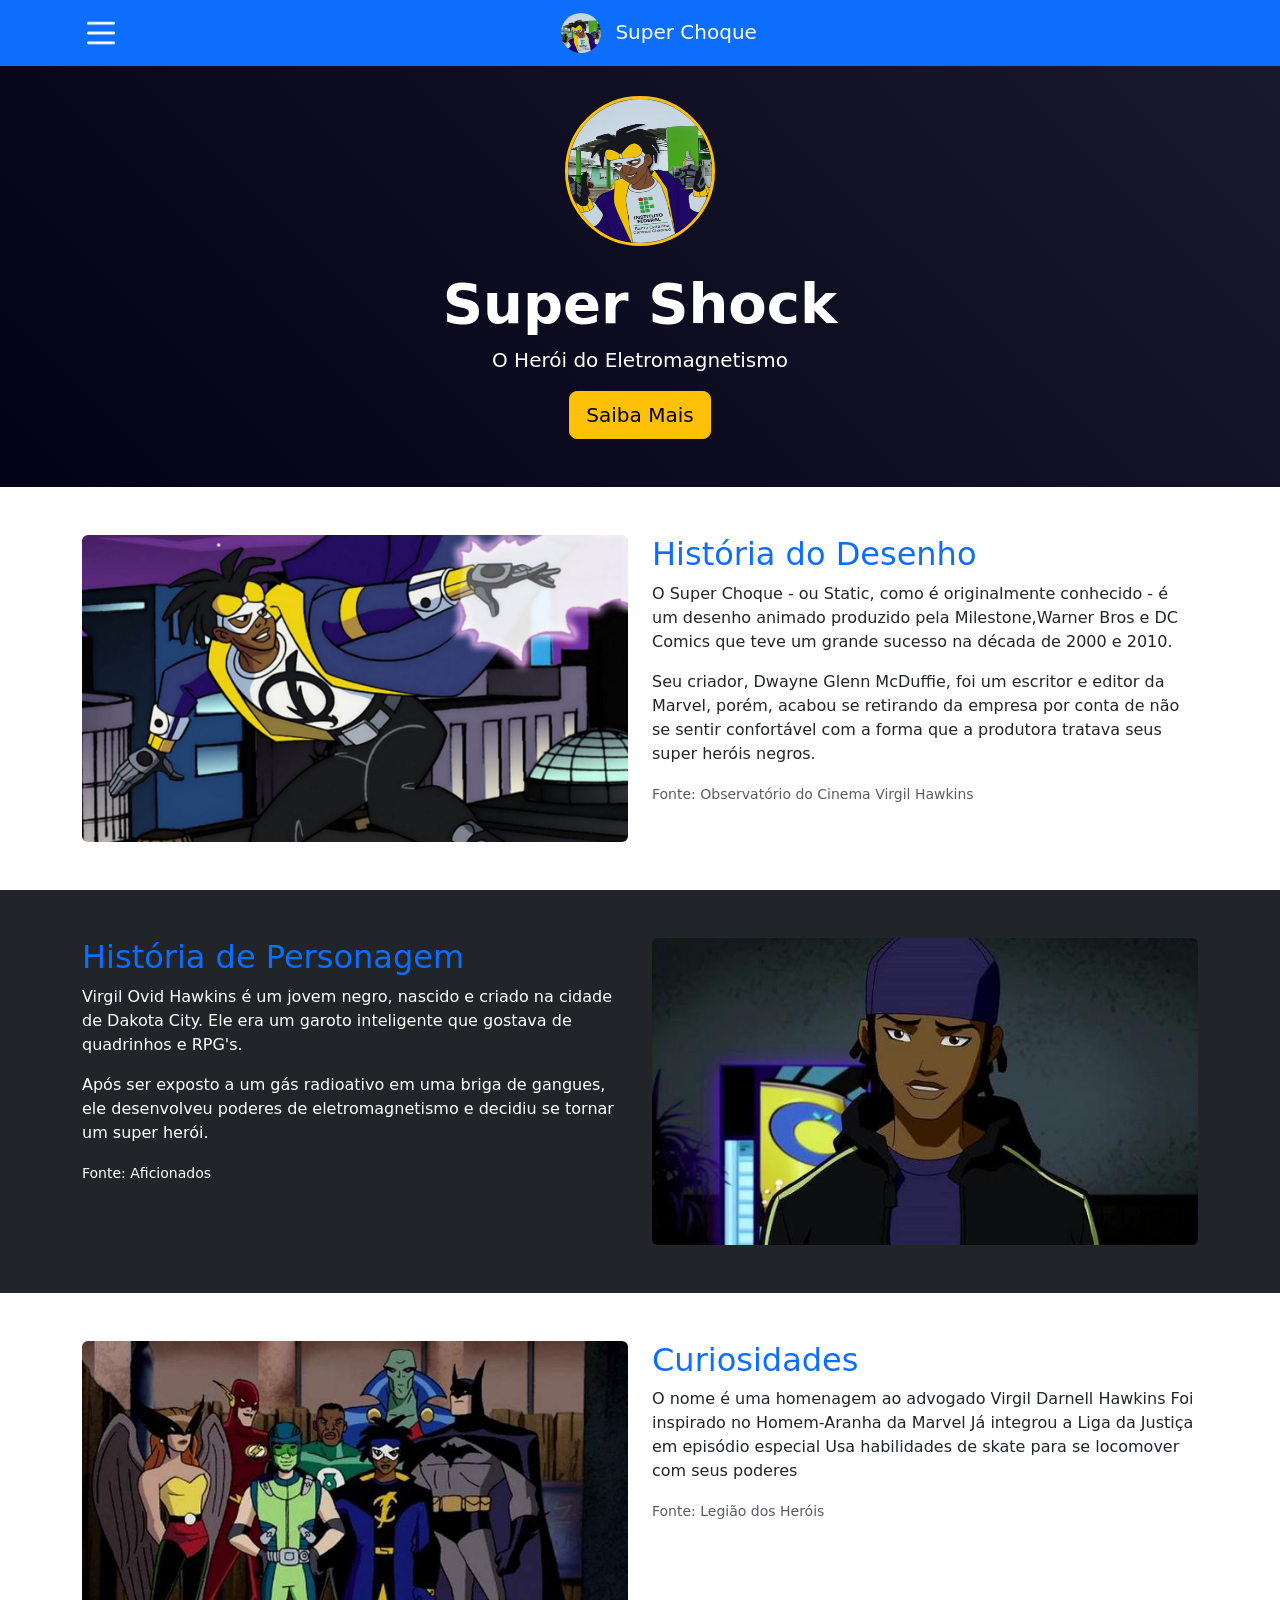
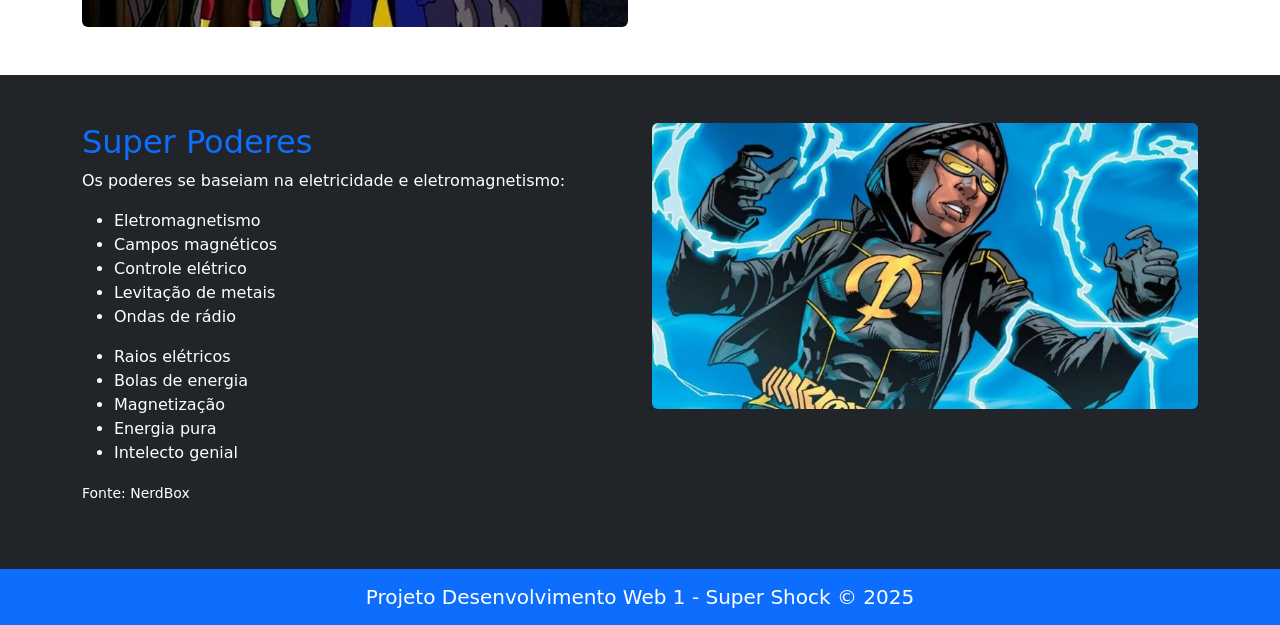
<file: bootstrap/site_super_shock/index.html>
<!DOCTYPE html>
<html lang="pt-br">
<head>
    <meta charset="UTF-8">
    <meta name="viewport" content="width=device-width, initial-scale=1.0">
    <link href="https://cdn.jsdelivr.net/npm/bootstrap@5.3.8/dist/css/bootstrap.min.css" rel="stylesheet" integrity="sha384-sRIl4kxILFvY47J16cr9ZwB07vP4J8+LH7qKQnuqkuIAvNWLzeN8tE5YBujZqJLB" crossorigin="anonymous">
    <link href="/bootstrap/css/style.css" rel="stylesheet">
    <script src="./js/menu.js"></script>
    <title>Site Eletrizante</title>
</head>
<body>
<!--Menu navegação-->
    <div id="menu-lateral" class="menu-lateral">
        <ul class="menu-itens">
            <li ></li><a href="#inicio">Início</a></li>
            <li><a href="#historia">História</a></li>
            <li><a href="#personagem">Personagem</a></li>
            <li><a href="#curiosidades">Curiosidades</a></li>
            <li><a href="#superpoderes">Poderes</a></li>
        </ul>
    </div>
    <nav class="navbar navbar-dark bg-primary fixed-top">
        <div class="container">
            <button class="btn-menu" onclick="showMenu()">
                <img id="img-Menu" src="./img/icon-hamburger-menu.png" 
                width=28 
                height=28 
                alt="menu">
            </button>
            <a href="#" class="navbar-brand mx-auto">
                <img src="./img/icone_tela_principal.png" 
                width="40"
                height="40"
                class="rounded-circle me-2"
                alt="Super Choque"/> 
                Super Choque
            </a>
        </div>
    </nav>
<!--Seção Principal-->
    <header id="inicio" class="hero-section text-center textwhite py-5">
        <div class="container mt-5">
            <img class="hero-image rounded-circle mb-4"
                src="./img/icone_tela_principal.png"
                alt="super Shock"
                />
            <h1 class="display-4 fw-bold text-white">Super Shock</h1>
            <p class="lead text-white">O Herói do Eletromagnetismo</p>
            <a href="#" class="btn btn-warning btn-lg">Saiba Mais</a>
        </div>
    </header>
<!--História do desenho-->
    <main>
        <section id="historia" class="py-5">
            <div class="container">
                <div class="row">
                    <div class="col-6">
                        <img class= "img-fluid rounded" src="./img/historia.jpg" alt="História Super Shock">
                    </div>
                    <div class="col-6">
                        <h2 class="text-primary">História do Desenho</h2>
                        <p>O Super Choque - ou Static, como é originalmente conhecido - é um desenho animado
                             produzido pela Milestone,Warner Bros e DC Comics que teve um grande sucesso
                              na década de 2000 e 2010.
                        </p>

                        <p>Seu criador, Dwayne Glenn McDuffie, foi um escritor e editor da Marvel, porém,
                             acabou se retirando da empresa por conta de não se sentir confortável com a
                              forma que a produtora tratava seus super heróis negros.
                            </p>
                        
                        <p class="text-muted">
                            <small>Fonte: Observatório do Cinema Virgil Hawkins</small>
                        </p>     
                    </div>
                </div>
            </div>
        </section>
<!--História do personagem-->
    <section id="personagem" class="bg-dark text-white py-5">
        <div class="container">
            <div class="row">
                <div class="col-6">
                    <h2 class="text-primary">História de Personagem</h2>
                    <p>Virgil Ovid Hawkins é um jovem negro, nascido e criado na cidade de Dakota City.
                         Ele era um garoto inteligente que gostava de quadrinhos e RPG's.
                    </p>

                    <p>Após ser exposto a um gás radioativo em uma briga de gangues,
                         ele desenvolveu poderes de eletromagnetismo e decidiu se tornar um super herói.
                    </p>

                    <p class="text-muted ">
                            <small class="text-white">Fonte: Aficionados</small>
                        </p>
                </div>
                <div class="col-6">
                    <img class="img-fluid rounded"
                    src="./img/historia2.jpg"
                    alt="História Super Shock">
                    
                </div>
            </div>
        </div>
    </section>
 <!--Curiosidades-->
        <section id="curiosidades" class=" py-5">
        <div class="container">
            <div class="row">
                <div class="col-6">
                    <img class="img-fluid rounded"
                    src="./img/curiosidades.jpeg"
                    alt="Curiosedades">
                </div>
                <div class="col-6">
                    <h2 class="text-primary">Curiosidades</h2>
                    <p> O nome é uma homenagem ao advogado Virgil Darnell Hawkins
                    Foi inspirado no Homem-Aranha da Marvel
                    Já integrou a Liga da Justiça em episódio especial
                    Usa habilidades de skate para se locomover com seus poderes
                    </p>

                    <p class="text-muted ">
                            <small >Fonte: Legião dos Heróis</small>
                        </p>
                </div>
                </div>
            </div>
        </div>
    </section>
 <!--Super Poderes-->
    <section id="superpoderes" class="bg-dark text-white py-5">
            <div class="container">
                <div class="row">
                    <div class="col-6">
                        <h2 class="text-primary">Super Poderes</h2>
                        <p> Os poderes se baseiam na eletricidade e eletromagnetismo:
                            <ul>
                                <li>Eletromagnetismo</li>
                                <li>Campos magnéticos</li>
                                <li>Controle elétrico</li>
                                <li>Levitação de metais</li>
                                <li>Ondas de rádio</li>
                            </ul>
                            <ul>
                                <li> Raios elétricos</li>
                                <li>Bolas de energia</li>
                                <li>Magnetização</li>
                                <li>Energia pura</li>
                                <li>Intelecto genial</li>
                            </ul>
                        </p>
                    </div>
                    <div class="col-6">
                        <img class="img-fluid rounded"
                        src="./img/super_poder.jpeg"
                        alt="Super poder">
                    </div>

                        <p class="text-muted ">
                            <small class="text-white">Fonte: NerdBox</small>  
                        </p>
                    </div>
                </div>
            </div>
        </div>
    </section>
    </main>
<!--Rodapé-->
    
     <nav class="navbar navbar-dark bg-primary">
        <div class="container">
            <a href="#" class="navbar-brand mx-auto">
                Projeto Desenvolvimento Web 1 - Super Shock © 2025
            </a>
            
    <script src="https://cdn.jsdelivr.net/npm/@popperjs/core@2.11.8/dist/umd/popper.min.js" integrity="sha384-I7E8VVD/ismYTF4hNIPjVp/Zjvgyol6VFvRkX/vR+Vc4jQkC+hVqc2pM8ODewa9r" crossorigin="anonymous"></script>
    <script src="https://cdn.jsdelivr.net/npm/bootstrap@5.3.8/dist/js/bootstrap.min.js" integrity="sha384-G/EV+4j2dNv+tEPo3++6LCgdCROaejBqfUeNjuKAiuXbjrxilcCdDz6ZAVfHWe1Y" crossorigin="anonymous"></script>
</body>
</html>
</file>
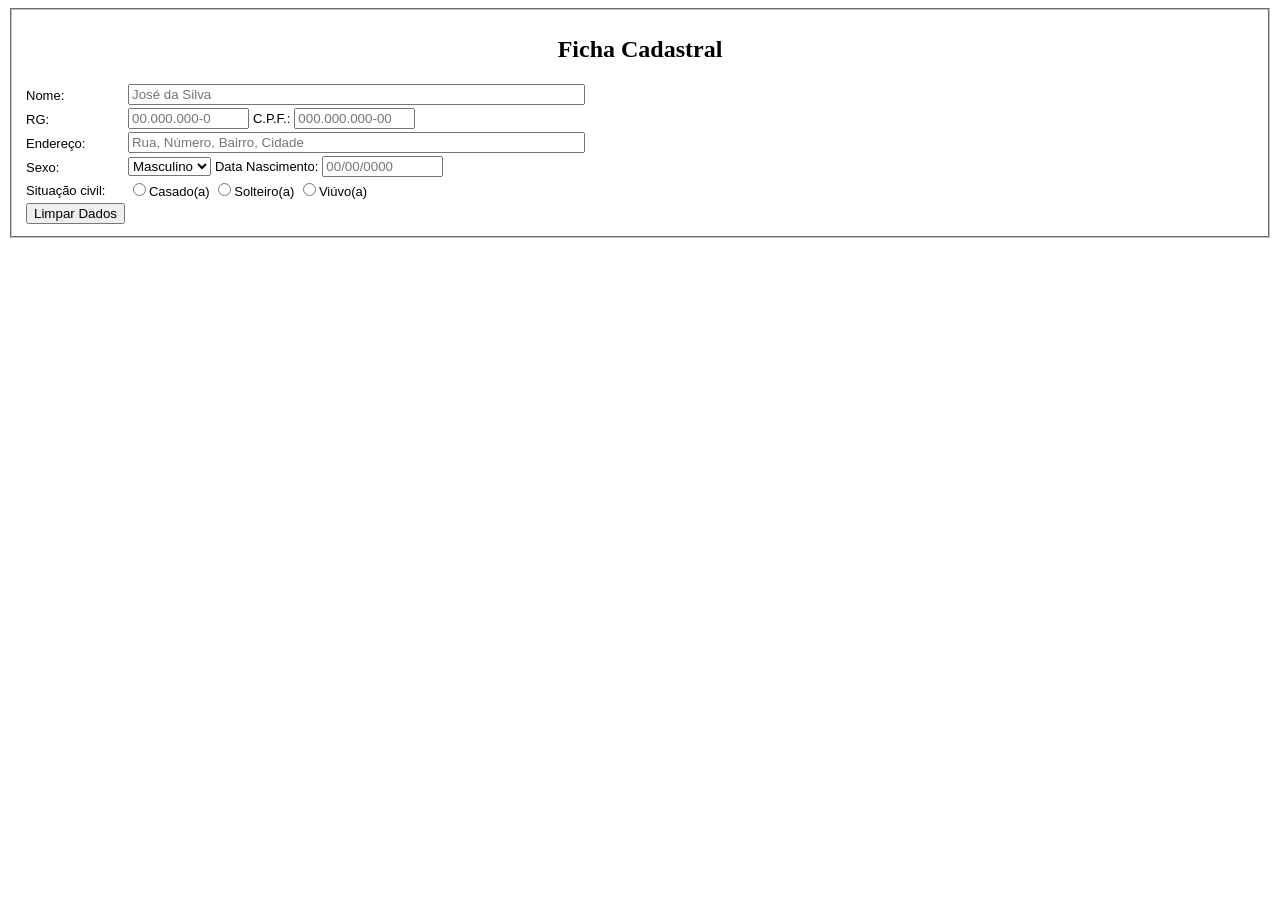
<file: atividade_para_entregar/layoutpagina.html>
<!DOCTYPE html>
<html lang="pt-br">
<head>
<meta charset="UTF-8">
<meta name="viewport" content="width=device-width, initial-scale=1.0">
<title>Ficha Cadastral</title>
</head>

<body>

    <form action="/action_page.html">
    <fieldset>
        <h2 align="center">Ficha Cadastral</h2>
        <table width="500" border="0" cellspacing="1" cellpadding="1">
        <tr>
        <td><font face="Arial" size="2">Nome:</font></td>
        <td>
            <input type="text" id="pnome" name="pnome" size="55" maxlength="55" placeholder="José da Silva" required>
        </td>
        </tr>

        <tr>
            <td><font face="Arial" size="2">RG:</font></td>
        <td>
            <input type="text" id="prg" name="prg" size="13" maxlength="13" placeholder="00.000.000-0" required>

        <font face="Arial" size="2">C.P.F.:</font>

            <input type="text" id="cpf" name="cpf" size="13" maxlength="13" placeholder="000.000.000-00" required>
        </td>
        </tr>

        <tr>
        <td><font face="Arial" size="2">Endereço:</font></td>
            <td>
                <input type="text" id="pend" name="pend" size="55" maxlength="55" placeholder="Rua, Número, Bairro, Cidade" required>
            </td>
        </tr>

        <tr>
            <td><font face="Arial" size="2">Sexo:</font></td>
        <td>
            <select name="serie" id="serie">
                <option value="masc">Masculino</option>
                <option value="fem">Feminino</option>
            </select>
        <font face="Arial" size="2">Data Nascimento:</font>
        <input type="text" size="13" maxlength="13" placeholder="00/00/0000">
        </td>
        </tr>

        <tr>
            <td><font face="Arial" size="2">Situação civil:</font></td>
        <td>
            <font face="Arial" size="2">
            <input type="radio" id="casado" name="civil">Casado(a)
            <input type="radio" id="solteiro" name="civil">Solteiro(a)
            <input type="radio" id="viuvo" name="civil">Viúvo(a)
            </font>
        </td>
        </tr>

        <tr>
            <td>
            <input type="reset" value="Limpar Dados">
            </td>
        </tr>

        </table>
    </fieldset>
    </form>

</body>
</html>
</file>
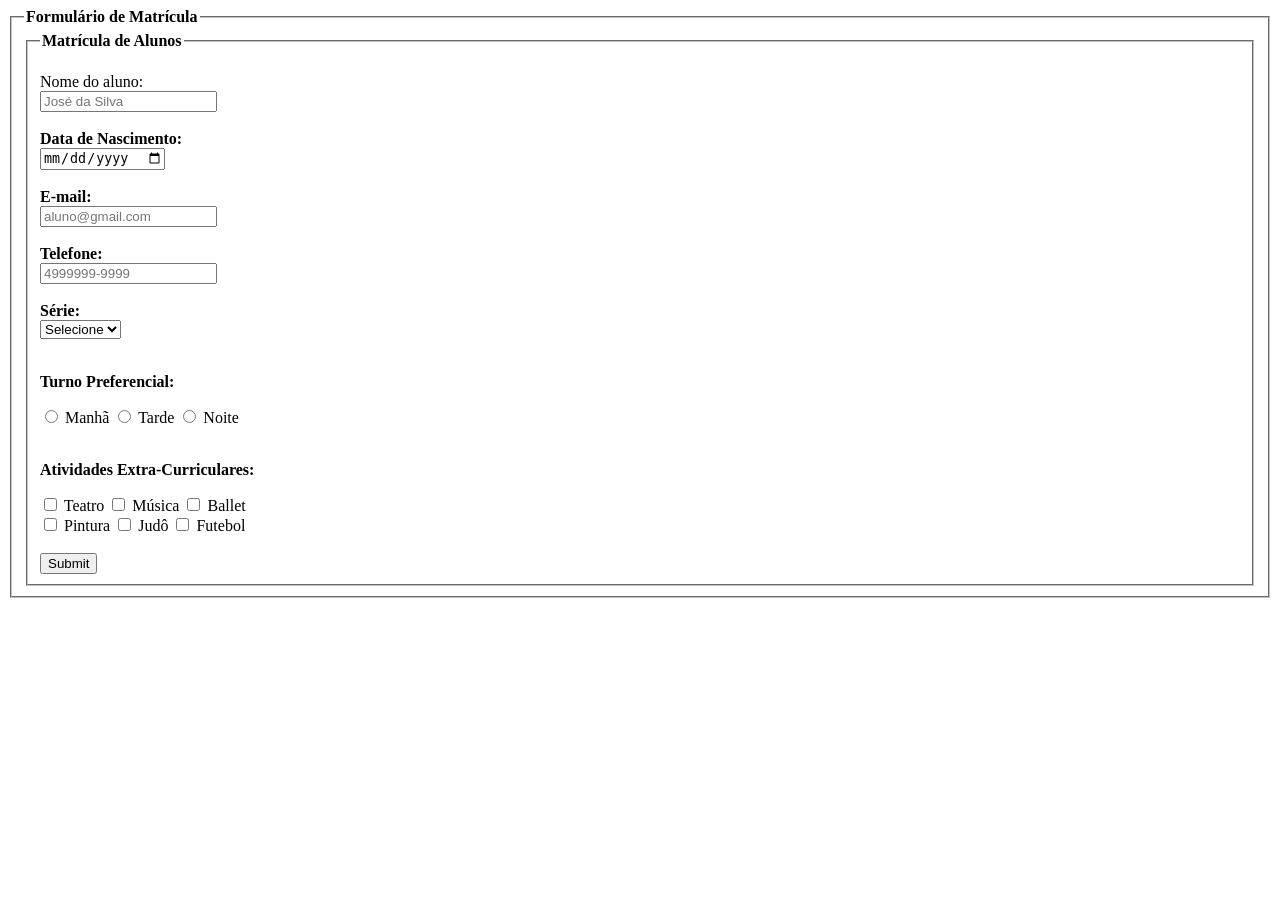
<file: atividade_para_entregar/matricula.html>
<!DOCTYPE html>
    <html lang="pt-br">
    <head>
    <meta charset="UTF-8">
    <meta name="viewport" content="width=device-width, initial-scale=1.0">
    <title>Matrículas</title>

</head>

<body>

    <form action="sucesso.html">
        <fieldset>
        <legend><strong>Formulário de Matrícula</strong></legend>

            <fieldset>
            <legend><strong>Matrícula de Alunos</strong></legend>

            <br>

            <label for="pnome">Nome do aluno:</label><br>
            <input type="text" id="pnome" name="pnome" maxlength="50" placeholder="José da Silva" required>

            <br><br>

            <label for="calendario"><strong>Data de Nascimento:</strong></label><br>
            <input type="date" id="calendario" name="calendario" required>

            <br><br>

            <label for="email"><strong>E-mail:</strong></label><br>
            <input type="email" id="email" name="email" placeholder="aluno@gmail.com" required>

            <br><br>

            <label for="telefone"><strong>Telefone:</strong></label><br>
            <input type="tel" id="telefone" name="telefone" maxlength="12" placeholder="4999999-9999" required>

            <br><br>

            <label for="serie"><strong>Série:</strong></label><br>
            <select name="serie" id="serie" required>
            <option value="">Selecione</option>
            <option value="primeiro">1° Ano</option>
            <option value="segundo">2° Ano</option>
            <option value="terceiro">3° Ano</option>
            <option value="quarto">4° Ano</option>
            </select>

            <br><br>

            <p><strong>Turno Preferencial:</strong></p>
            <input type="radio" id="manha" name="turno" value="manha" required>
            <label for="manha">Manhã</label>
            <input type="radio" id="tarde" name="turno" value="tarde">
            <label for="tarde">Tarde</label>
            <input type="radio" id="noite" name="turno" value="noite">
            <label for="noite">Noite</label>

            <br><br>

            <p><strong>Atividades Extra-Curriculares:</strong></p>
            <input type="checkbox" id="tea" name="atividade" value="teatro">
            <label for="tea">Teatro</label>
            <input type="checkbox" id="music" name="atividade" value="musica">
            <label for="music">Música</label>
            <input type="checkbox" id="bal" name="atividade" value="ballet">
            <label for="bal">Ballet</label><br>
            <input type="checkbox" id="pint" name="atividade" value="pintura">
            <label for="pint">Pintura</label>
            <input type="checkbox" id="judo" name="atividade" value="judo">
            <label for="judo">Judô</label>
            <input type="checkbox" id="fut" name="atividade" value="futebol">
            <label for="fut">Futebol</label>

            <br><br>

            <button type="submit">Submit</button>

            </fieldset>
        </fieldset>

    </form>

</body>
</html>
</file>
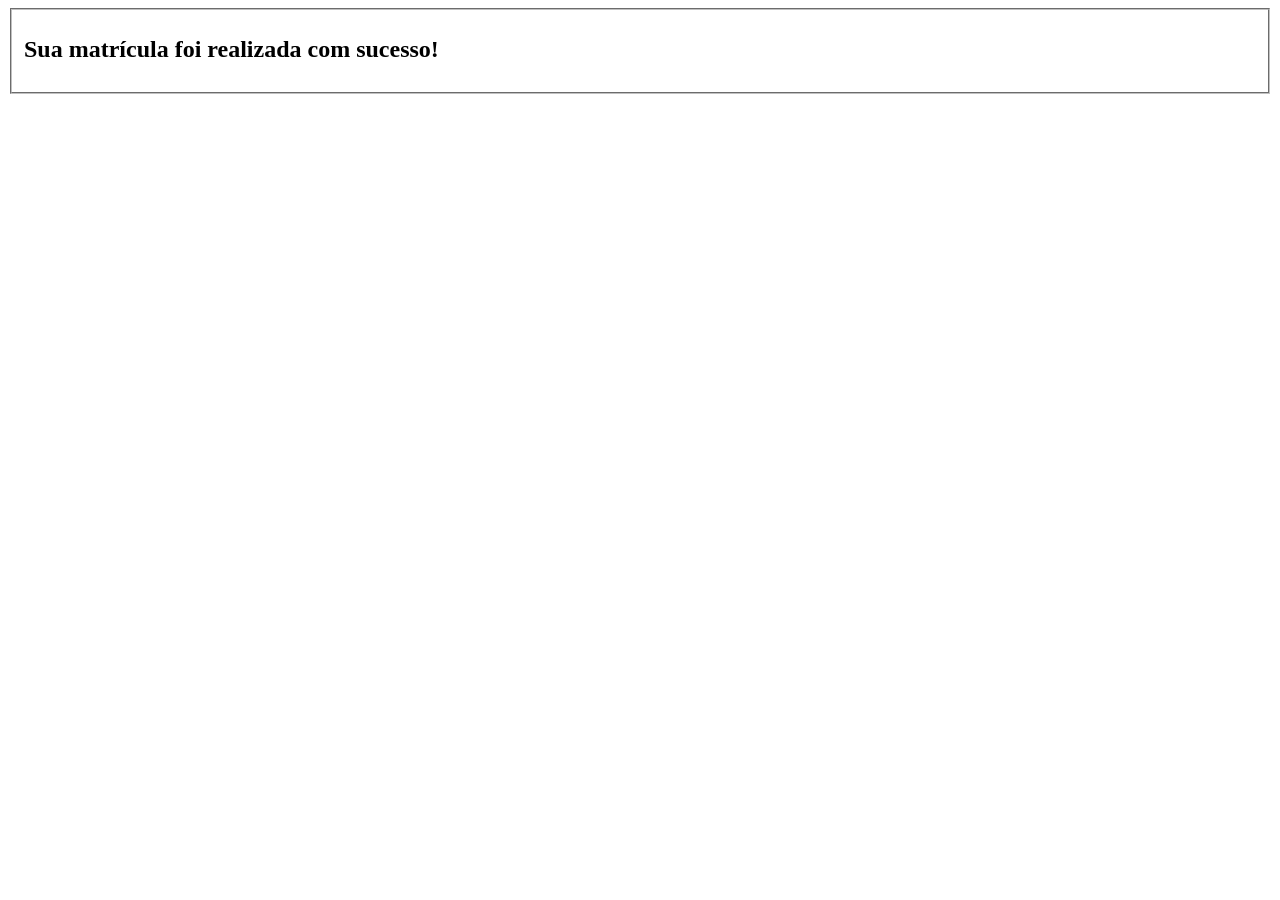
<file: atividade_para_entregar/sucesso.html>
<!DOCTYPE html>
<html lang="pt-br">
<head>
    <meta charset="UTF-8">
    <meta name="viewport" content="width=device-width, initial-scale=1.0">
    <title>Status da Matrícula </title>
</head>
<body>
    <form action="/action_page.html">
    <fieldset>
        <h2><strong> Sua matrícula foi realizada com sucesso!</strong></h2>
    </form>
</body>
</html>
</file>
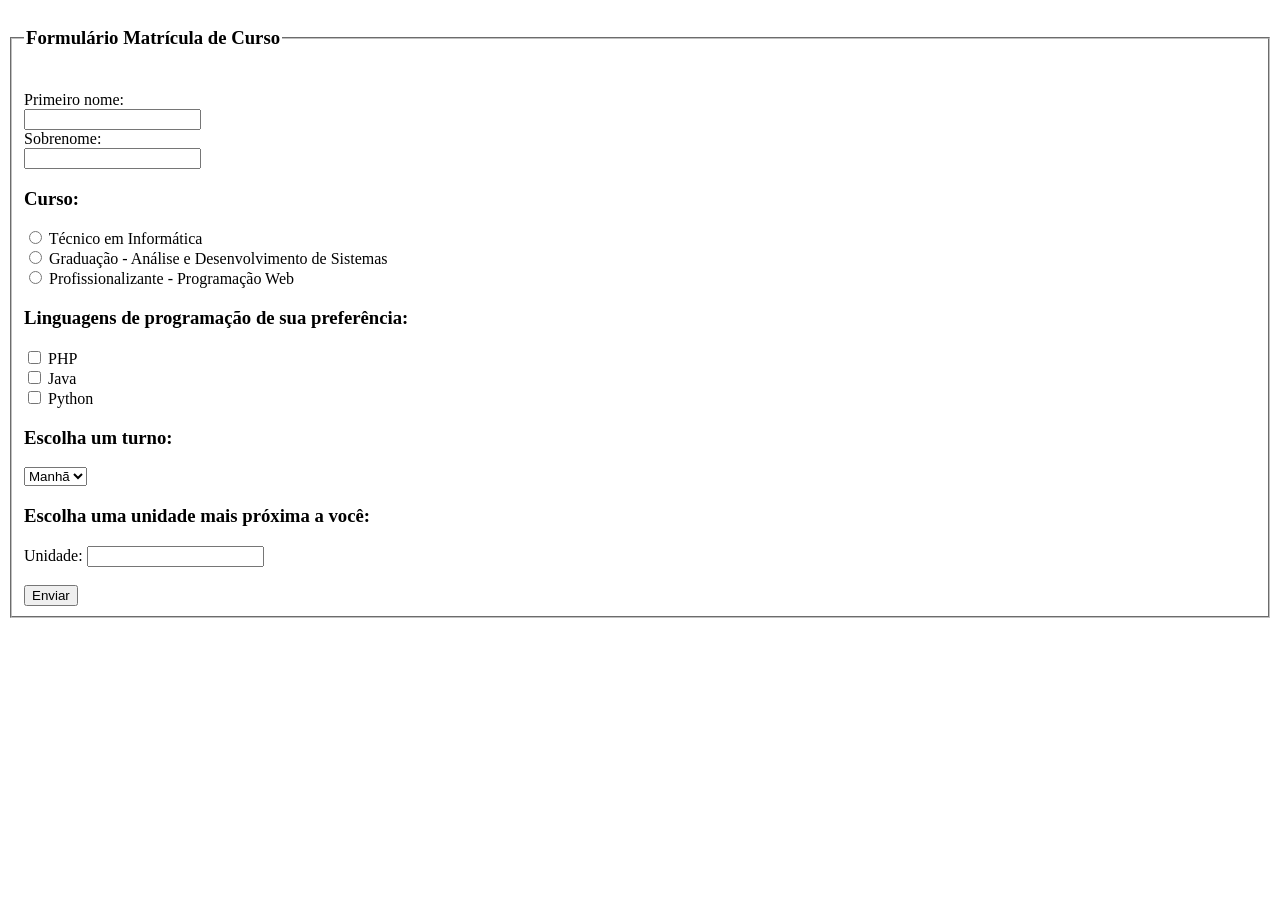
<file: exercicios/execicio_formulario1.html>
<!DOCTYPE html>
<html lang="pt-br">
<head>
    <meta charset="UTF-8">
    <meta name="viewport" content="width=device-width, initial-scale=1.0">
    <title>Formulário de matrícula</title>
</head>
<body>

    <form action="/action_page.html">
        <fieldset>
            <legend><h3><strong>Formulário Matrícula de Curso</h3></strong></legend>
            <br>
            <label for="pnome">Primeiro nome:</label><br>
            <input type="text" id="pnome" name="pnome"><br>

            <label for="snome">Sobrenome:</label><br>
            <input type="text" id="snome" name="snome"><br>

            <h3><strong>Curso:</strong></h3>

            <input type="radio" id="tec" name="curso" value="tec">
            <label for="tec">Técnico em Informática</label><br>

            <input type="radio" id="grad" name="curso" value="grad">
            <label for="grad">Graduação - Análise e Desenvolvimento de Sistemas</label><br>

            <input type="radio" id="prof" name="curso" value="prof">
            <label for="prof">Profissionalizante - Programação Web</label>

            <h3><strong>Linguagens de programação de sua preferência:</strong></h3>
            <input type="checkbox" id="prog1" name="prog1" value="php">
            <label for="prog1">PHP</label><br>

            <input type="checkbox" id="prog2" name="prog2" value="java">
            <label for="prog2">Java</label><br>

            <input type="checkbox" id="prog3" name="prog3" value="python">
            <label for="prog3">Python</label>

            <h3><strong>Escolha um turno:</strong></h3>
            <select name="turno" id="turno">
                <option value="manha">Manhã</option>
                <option value="tarde">Tarde</option>
                <option value="noite">Noite</option>
            </select>

            <h3><strong>Escolha uma unidade mais próxima a você:</strong></h3>

            <label for="unidade">Unidade:</label>
            <input list="unidades" name="unidade" id="unidade">

            <datalist id="unidades">
                <option value="Chapecó">
                <option value="Florianópolis ( centro )">
                <option value="Florianópolis( continente )">
                <option value="Joinville">
                <option value="Blumenau">
                <option value="São Carlos">
                <option value="Garopaba">
                <option value="São Miguel do Oeste">
                <option value="Caçador">
                <option value="Araranguá">
                <option value="Canoinhas">  
                <option value="Criciúma">
                <option value="Gaspar">
                <option value="Itajaí">
                <option value="Jaragua do Sul ( centro )">
                <option value="Jaragua do Sul ( continente )">
                <option value="Lages">
                <option value="Palhoça">
                <option value="São Lourenço do Oeste">
                <option value="São José">
                <option value="Tubarão">
                <option value="Urupema">
                <option value="Xanxerê"></option>        
            
            </datalist>

            <br>
            <br>
            <input type="submit" value="Enviar">

        </fieldset>
    </form>
    
</body>
</html>
</file>
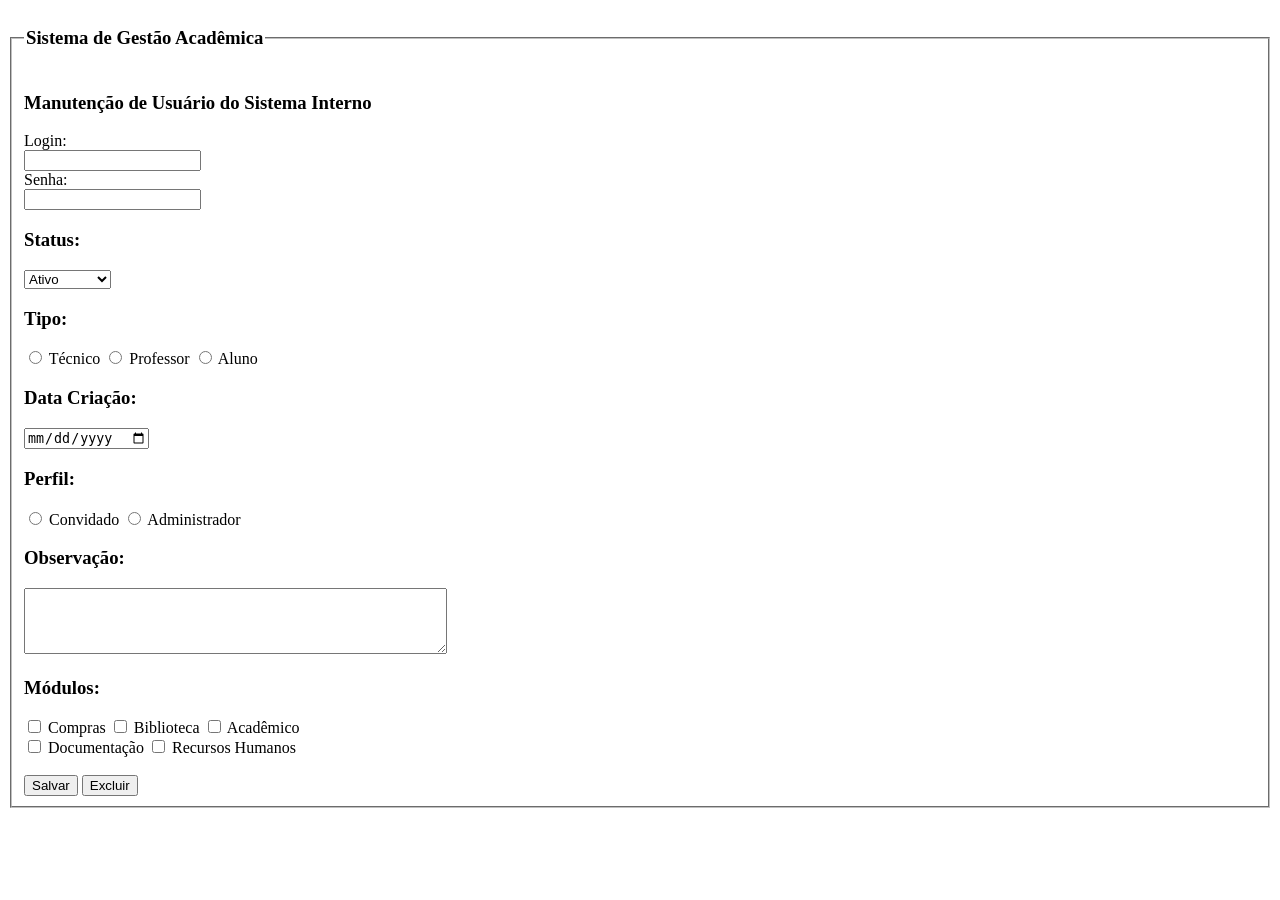
<file: exercicios/execicio_formulario2.html>
<!DOCTYPE html>
<html lang="pt-br">
<head>
    <meta charset="UTF-8">
    <meta name="viewport" content="width=device-width, initial-scale=1.0">
    <title>Sistema de Gestão Acadêmica</title>
</head>
<body>

    <form action="/action_page.html">
        <fieldset>
            <legend><h3><strong>Sistema de Gestão Acadêmica</h3></strong></legend>

            <h3><strong>Manutenção de Usuário do Sistema Interno</strong></h3>


            <label for="login">Login:</label><br>
            <input type="text" id="login" name="login"><br>


            <label for="senha">Senha:</label><br>
            <input type="text" id="senha" name="senha"><br>


            <h3><strong>Status:</strong></h3>
            <select name="Status" id="Status">
                <option value="Ativo">Ativo</option>
                <option value="Inativo">Inativo</option>
                <option value="Inexistente">Inexistente</option>
            </select>


            <h3><strong>Tipo:</strong></h3>
            <input type="radio" id="tec" name="curso" value="tec">
            <label for="tec">Técnico </label>
            <input type="radio" id="prof" name="curso" value="prof">
            <label for="prof">Professor</label>
            <input type="radio" id="alu" name="curso" value="alu">
            <label for="alu">Aluno</label><br>


            <h3><strong>Data Criação:</strong></h3>
            <input type="date" id="calendario" name="calendario">


            <h3><strong>Perfil:</strong></h3>
            <input type="radio" id="conv" name="curso" value="conv">
            <label for="conv">Convidado </label>
            <input type="radio" id="adm" name="curso" value="adm">
            <label for="adm">Administrador</label>


            <h3><strong>Observação:</strong></h3>
            <label for="exemplo01"></label>
            <textarea id="exemplo01" name="exemplo01" rows="4" cols="50">
            </textarea>


            <h3><strong>Módulos:</strong></h3>
            <input type="checkbox" id="comp" name="comp" value="Compras">
            <label for="comp">Compras</label>
            <input type="checkbox" id="bibli" name="bibli" value="Biblioteca">
            <label for="bibli">Biblioteca</label>
            <input type="checkbox" id="acad" name="acad" value="Acadêmico">
            <label for="acad">Acadêmico</label><br>
            <input type="checkbox" id="doc" name="doc" value="Documentação">
            <label for="doc">Documentação</label>
            <input type="checkbox" id="rechu" name="rechu" value="RecursosHumanos">
            <label for="rechu">Recursos Humanos</label>
            
            <br>
            <br>
            <input type="submit" value="Salvar">
            <input type="submit" value="Excluir">

        </fieldset>
    </form>
    
</body>
</html>
</file>
<file: bootstrap/css/style.css>
:root{
    --azul-escuro:#020115;
    --amerelo: #ffc107;
}

.hero-image{
    width: 150px;
    height: 150px;
    border: 3px solid var(--amerelo);
}

.hero-section{
    background:linear-gradient(45deg, var(--azul-escuro),#1a1a2e);
    min-width: 100vh;
}

.btn-menu{
    background: none;
    border: none;
    padding: 5px;
}

.menu-lateral{
    position: fixed;
    top: 0;
    left: -250px;
    width: 250px;
    height: 100%;
    background-color: var(--azul-escuro);
    transition: left 0.3s;
    padding-top: 80px;
    z-index: 1000;
}

.menu-lateral.ativa{
    left: 0;
}

.menu-lateral ul{
    list-style: none;
    padding: 0;
    margin: 0;
}

.menu-lateral a{
    color: white;
    text-decoration: none;
    display: block;
    padding: 15px 20px;
    border-bottom: 1px solid #1a1a2e;

}

@media(max-width: 768px){
    .hero-image{
        width: 120px;
        height: 120px;
    }
}

img{
    transition: transform 0.3s;
}

img:hover{
    transform: scale(1.05);
}
</file>
